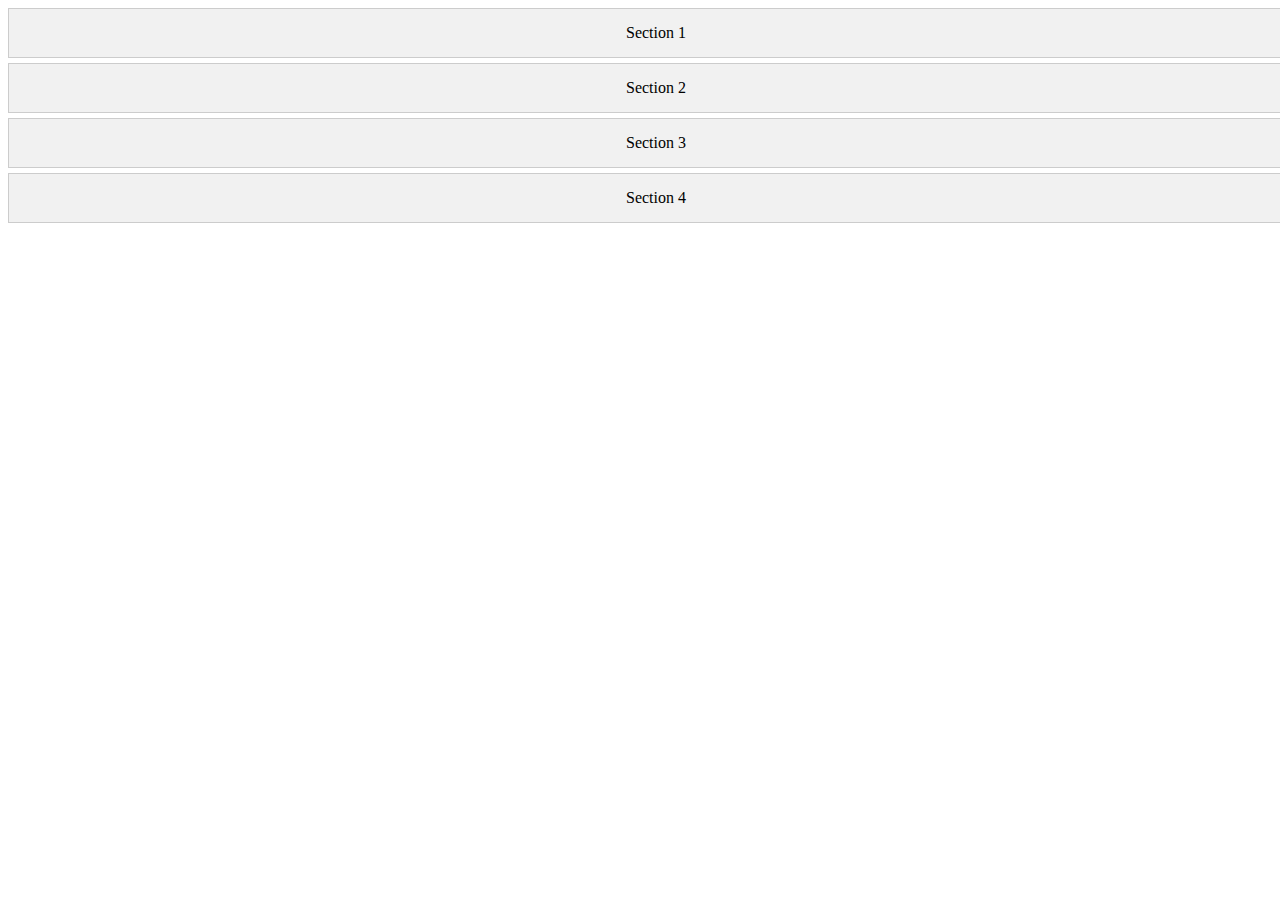
<file: JQuery/index.html>
<!DOCTYPE html>
<html lang="ru">
<head>
    <meta charset="UTF-8">
    <meta name="viewport" content="width=device-width, initial-scale=1.0">
    <link rel="stylesheet" href="style.css">
    <title>Гармошка с jQuery</title>
    <script src="https://code.jquery.com/jquery-3.6.0.min.js"></script>
</head>
<body>
    <div class="accordion-section" data-section="1">
        <div>Section 1</div>
        <div class="accordion-content">
            <p>Контент для Section 1</p>
        </div>
    </div>
    <div class="accordion-section" data-section="2">
        <div>Section 2</div>
        <div class="accordion-content">
            <p>Контент для Section 2</p>
        </div>
    </div>
    <div class="accordion-section" data-section="3">
        <div>Section 3</div>
        <div class="accordion-content">
            <p>Контент для Section 3</p>
        </div>
    </div>
    <div class="accordion-section" data-section="3">
        <div>Section 4</div>
        <div class="accordion-content">
            <p>Контент для Section 4</p>
        </div>
    </div>

    <script src="script.js"></script>
</body>
</html>
</file>
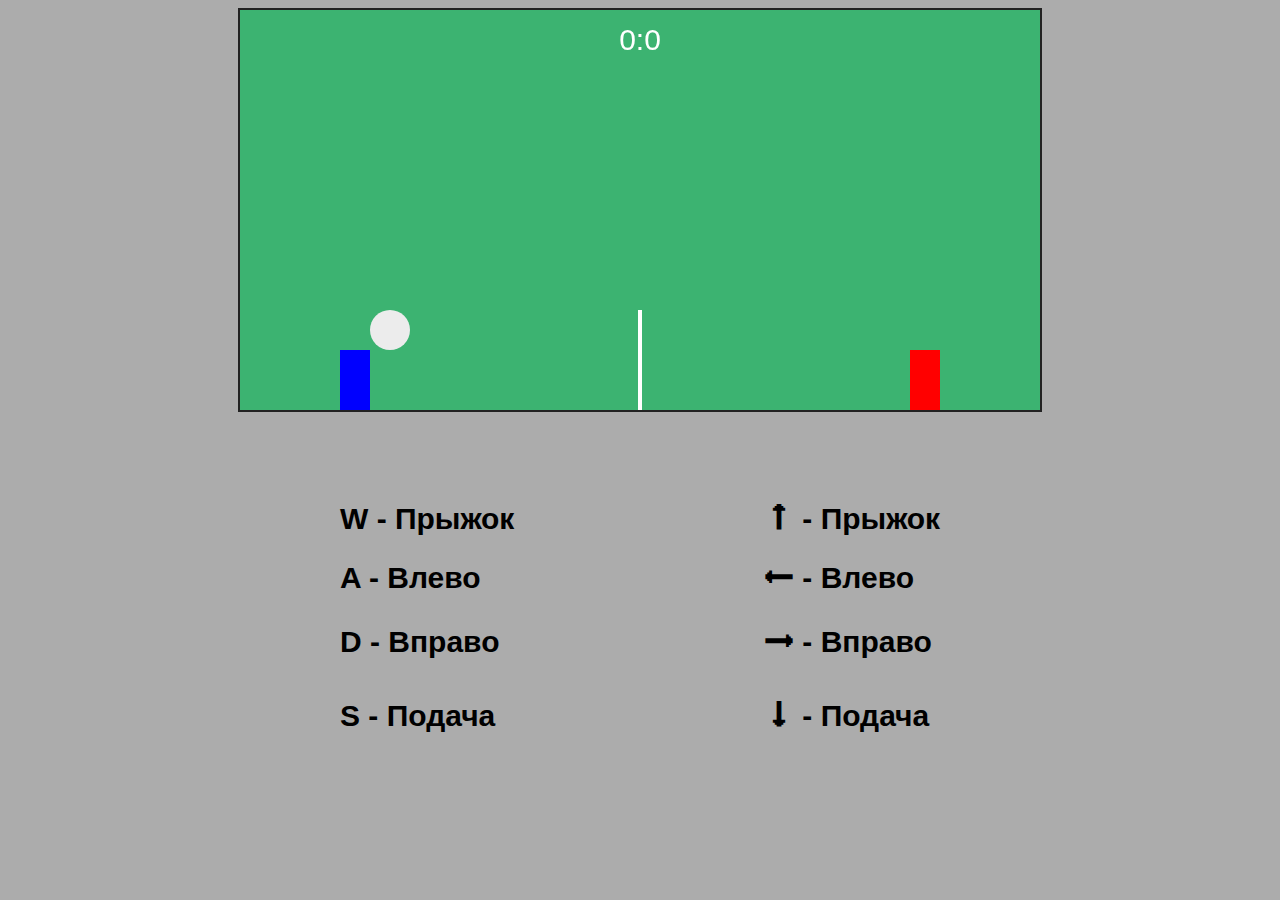
<file: волейбол/index.html>
<!DOCTYPE html>
<html lang="ru">
<head>
    <meta charset="UTF-8" />
    <title>Мини-Волейбол</title>
    <link rel="stylesheet" href="style.css">
</head>
<body>
    <canvas id="game" width="800" height="400"></canvas>
    <div class="management">
        <div class="vnesh">
            <div class="player">
                <h1>W - Прыжок</h1>
                <h2>A - Влево</h2>
                <h3>D - Вправо</h3>
                <h4>S - Подача</h4>
            </div>
            <div class="player">
                <h1>🠕 - Прыжок</h1>
                <h2>🠔 - Влево</h2>
                <h3>🠖 - Вправо</h3>
                <h4>🠗 - Подача</h4>
            </div>
        </div>
    </div>
    <script src="script.js"></script>
</body>
</html>
</file>
<file: JQuery/style.css>
.accordion-section {
    width: 100%;
    margin: 5px 0;
    background-color: #f1f1f1;
    cursor: pointer;
    padding: 15px;
    border: 1px solid #ccc;
    text-align: center;
    transition: all 0.3s ease;
  }
  .accordion-content {
    display: none;
    margin-top: 15px;
    padding: 15px;
    background-color: #ddd;
  }
</file>
<file: волейбол/style.css>
body { background: #acacac; 
    overflow: hidden; 
    font-family: sans-serif; }
canvas { display: block;
    margin: 0 auto;
    background: #ececec; 
    border: 2px solid #222; 
}
.management{
    width: 700px;
    height: 400px;
    margin: auto;
}
.vnesh{
    padding-top: 70px;
    width: 600px;
    display: flex;
    justify-content: space-between;
    margin: auto;
}
.player h1{
    font-size: 30px;
}
.player h2{
    font-size: 30px;
}
.player h3{
    font-size: 30px;
}
.player h4{
    font-size: 30px;
}
</file>
